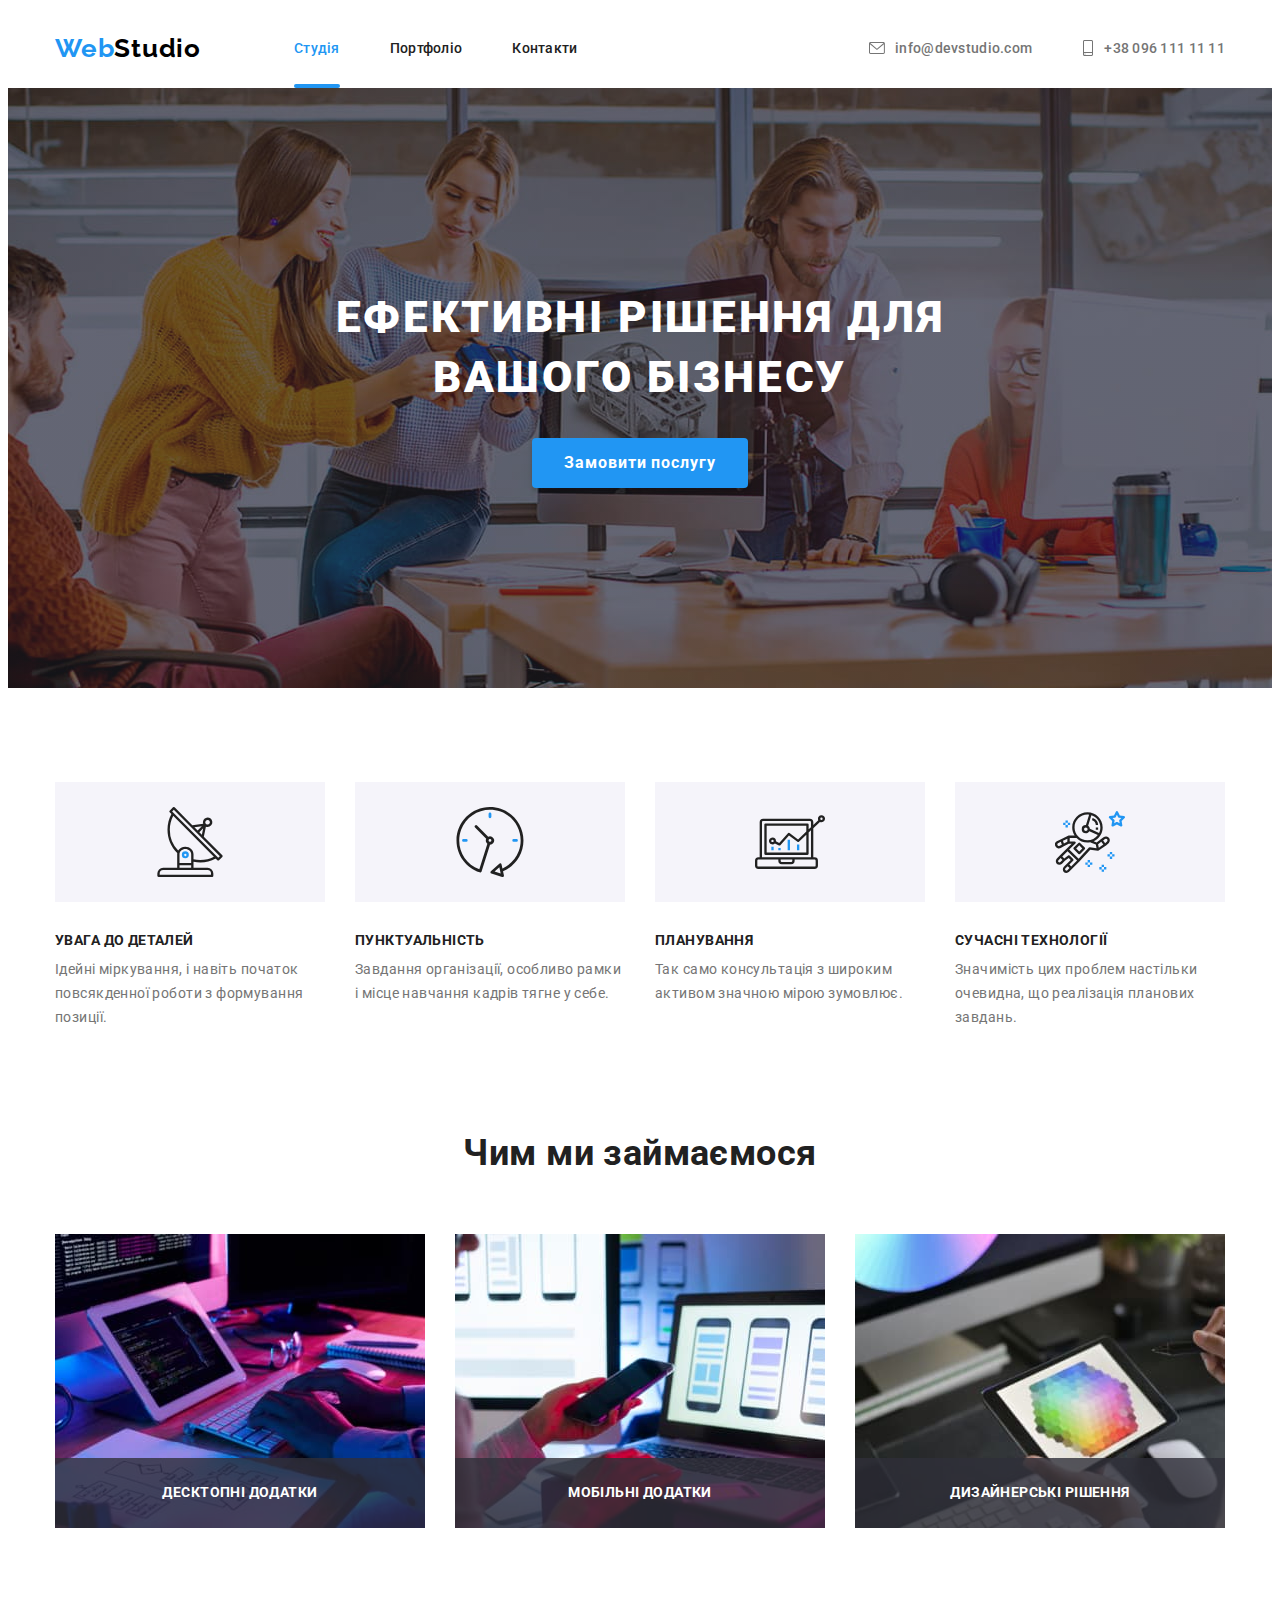
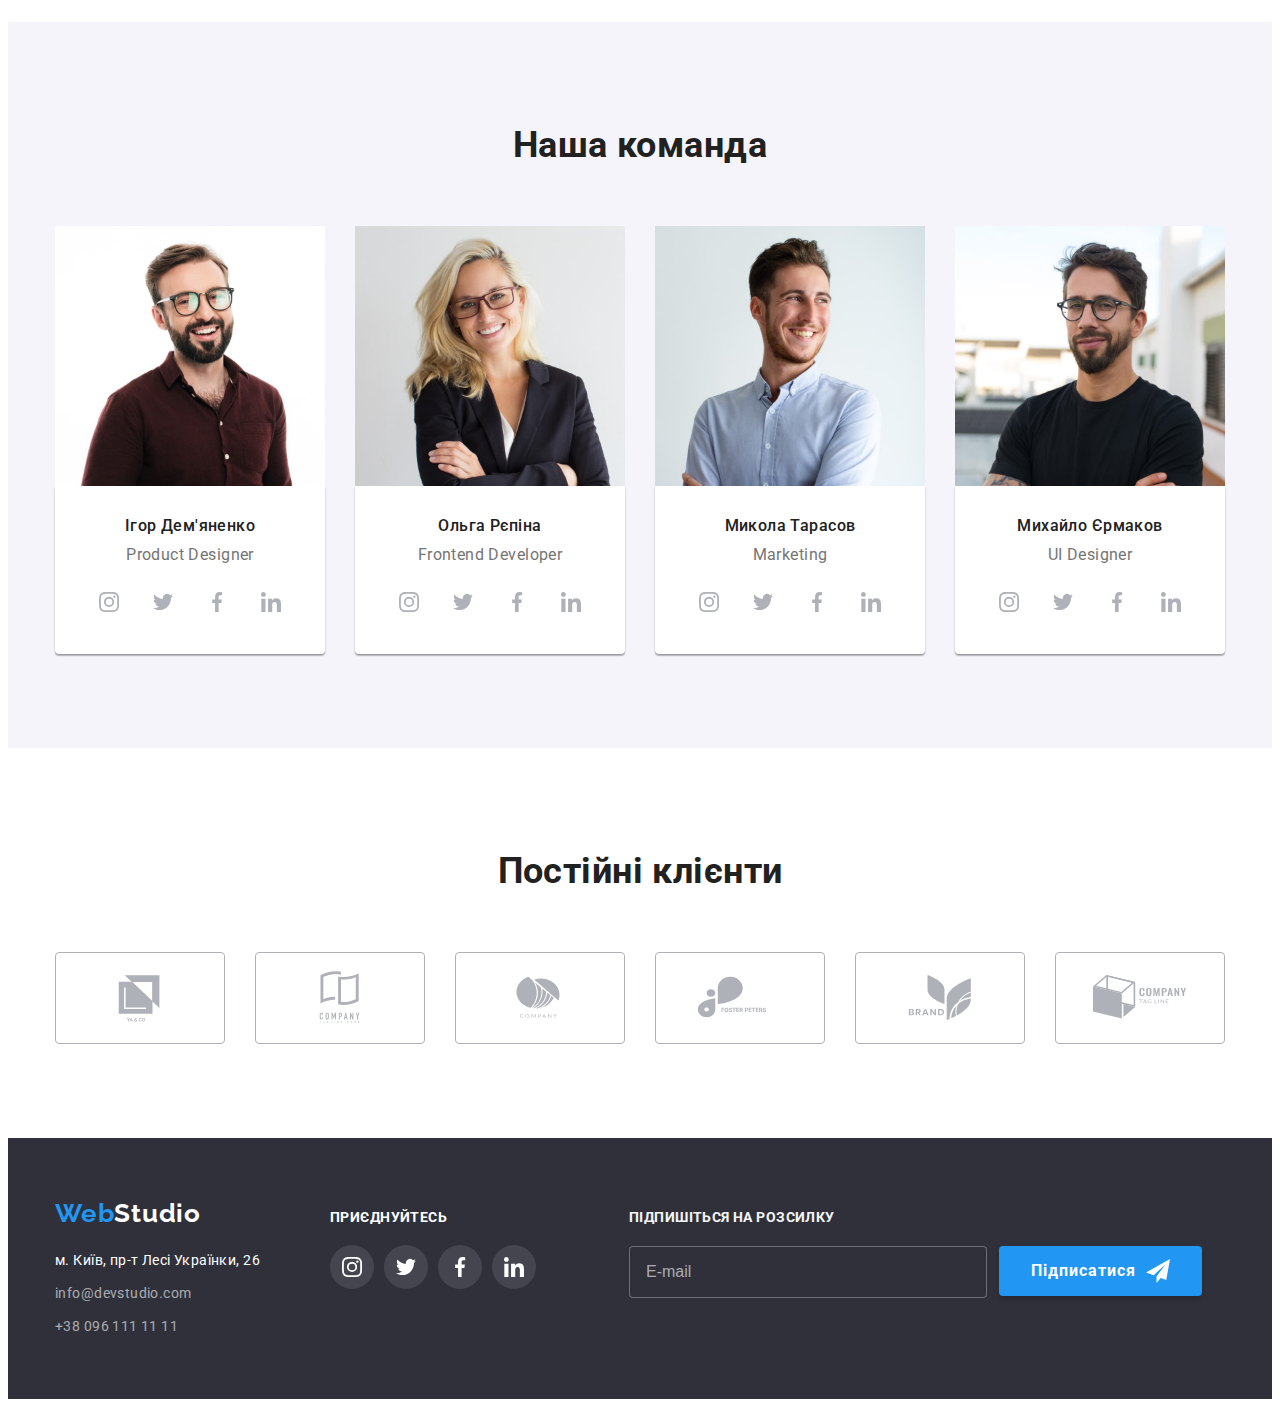
<file: index.html>
<!DOCTYPE html>
<html lang="uk">

<head>
    <meta charset="UTF-8">
    <meta http-equiv="X-UA-Compatible" content="IE=edge">
    <meta name="viewport" content="width=device-width, initial-scale=1.0">
    <title>Студия</title>
    <link rel="preconnect" href="https://fonts.googleapis.com">
    <link rel="preconnect" href="https://fonts.gstatic.com" crossorigin>
    <link
        href="https://fonts.googleapis.com/css2?family=Raleway:wght@700&family=Roboto:wght@400;500;700;900&display=swap"
        rel="stylesheet">
    <link rel="stylesheet" href="https://cdnjs.cloudflare.com/ajax/libs/modern-normalize/1.1.0/modern-normalize.min.css"
        integrity="sha512-wpPYUAdjBVSE4KJnH1VR1HeZfpl1ub8YT/NKx4PuQ5NmX2tKuGu6U/JRp5y+Y8XG2tV+wKQpNHVUX03MfMFn9Q=="
        crossorigin="anonymous" referrerpolicy="no-referrer">
    <link rel="stylesheet" href="./css/main.min.css">
</head>

<body>
    <!--Шапка сайта-->
    <header class="page-header">
        <div class="container main-nav">
            <nav class="main-nav">
                <a href="#" class="web-nav header-logo-links"> <span
                        class="logo-nav header-logo-links">Web</span>Studio</a>
                <ul class="list header-nav">
                    <li class="item"><a class="header-nav-link current menu-line" href="">Студія</a></li>
                    <li class="item"><a class="header-nav-link" href="./portfolio.html">Портфоліо</a></li>
                    <li class="item"><a class="header-nav-link" href="">Контакти</a></li>
                </ul>
            </nav>
            <ul class="list nav-contacts">
                <li class="item">
                    <a class="header-contact contact-link" href="mailto:info@devstudio.com">
                    <svg class="header-icon" width="16" height="12">
                        <use href="./images/icons.svg#email"></use>
                    </svg>
                    info@devstudio.com</a>
                </li>
                <li class="item">
                    <a class="header-contact contact-link" href="tel:+380961111111">
                    <svg class="header-icon" width="12" height="16">
                        <use href="./images/icons.svg#smartphone"></use>
                    </svg>
                    +38 096 111 11 11</a>
                </li>
            </ul>
        </div>
    </header>
    <!--Основной блок - Герой-->
    <main>
        <section class="main overlay">
                <div class="container">
                    <h1 class="hero-title">Ефективні рішення для <br /> вашого бізнесу</h1>
                    <button class="hero-button" type="button" data-modal-open>Замовити послугу</button>
                </div>
            </section>
        <!--Преимущества-->
            <section class="body-benefits">
                <div class="container container-benefits">
                    <h2 class="body-title visually-hidden">Переваги</h2>
                    <ul class="list container-benefits">
                        <li class="item">
                            <div class="benefits">
                                <svg class="benefits-icon" width="70" height="70">
                                    <use href="./images/icons.svg#icon-antenna-01"></use>
                                </svg>
                            </div>
                                <div>
                                    <h3 class="hero-uptitle">УВАГА ДО ДЕТАЛЕЙ</h3>
                                    <p class="hero-subtitle">Ідейні міркування, і навіть початок повсякденної роботи з
                                    формування
                                    позиції.
                                    </p>
                                </div>
                        </li>
                        <li class="item">
                            <div class="benefits">
                                <svg class="benefits-icon" width="70" height="70">
                                    <use href="./images/icons.svg#icon-clock-02"></use>
                                </svg>
                            </div>
                            <div>
                                <h3 class="hero-uptitle">ПУНКТУАЛЬНІСТЬ</h3>
                                <p class="hero-subtitle">Завдання організації, особливо рамки і місце навчання кадрів
                                    тягне у себе.
                                </p>
                            </div>
                        </li>
                        <li class="item">
                            <div class="benefits">
                                <svg class="benefits-icon" width="70" height="70">
                                    <use href="./images/icons.svg#icon-diagram-03"></use>
                                </svg>
                            </div>
                            <div>
                                <h3 class="hero-uptitle">ПЛАНУВАННЯ</h3>
                                <p class="hero-subtitle">Так само консультація з широким активом значною мірою зумовлює.
                                </p>
                            </div>
                        </li>
                        <li class="item">
                            <div class="benefits">
                                <svg class="benefits-icon" width="70" height="70">
                                    <use href="./images/icons.svg#icon-astronaut-04"></use>
                                </svg>
                            </div>
                            <div>
                                <h3 class="hero-uptitle">СУЧАСНІ ТЕХНОЛОГІЇ</h3>
                                <p class="hero-subtitle">Значимість цих проблем настільки очевидна, що реалізація
                                    планових завдань.
                                </p>
                            </div>
                        </li>
                    </ul>
                </div>
            </section>
        <!--Примеры работ-->
            <section class="body-activities">
                <div class="container">
                    <h2 class="body-title">Чим ми займаємося</h2>
                    <ul class="list activities-img">
                        <li class="item">
                            <div class="activities-title">
                                <img src="./images/img-01.jpg" alt="набір тексту на клавіатурі" width="370">
                                <div class="activities-box">
                                    <p class="activities-text">Десктопні додатки</p>
                                </div>
                            </div>
                        </li>
                        <li class="item">
                            <div class="activities-title">
                            <img src="./images/img-02.jpg" alt="людина тримає смартфон у руці, щось порівнює з екраном ноутбука" width="370">
                            <div class="activities-box">
                                <p class="activities-text">Мобільні додатки</p>
                            </div>
                            </div>
                        </li>
                        <li class="item">
                            <div class="activities-title">
                            <img src="./images/img-03.jpg" alt="на екрані планшету зображена палітра кольорів" width="370">
                            <div class="activities-box">
                                <p class="activities-text">Дизайнерські рішення</p>
                            </div>
                            </div>
                        </li>
                    </ul>
                </div>
            </section>
        <!--Команда-->
            <section class="body-team">
                <div class="container">
                    <h2 class="body-title">Наша команда</h2>
                    <ul class="list team-img">
                        <li class="item">
                            <img src="./images/01-igor-01.jpg" alt="молодий хлопець у коричневій сорочці, з бородою та в окулярах" width="270">
                            <div class="team-title">
                                <h3 class="image-title">Ігор Дем'яненко</h3>
                                <p class="image-subtitle">Product Designer</p>
                                <ul class="team-soc-list">
                                    <li class="team-soc-item">
                                        <a href="" class="team-soc-link">
                                            <svg class="team-soc-icon" width="20" height="20">
                                                <use href="./images/icons.svg#icon-icons-01-instagram"></use>
                                            </svg>
                                        </a>
                                    </li>
                                    <li class="team-soc-item">
                                        <a href="" class="team-soc-link">
                                            <svg class="team-soc-icon" width="20" height="20">
                                                <use href="./images/icons.svg#icon-icons-02-twitter"></use>
                                            </svg>
                                        </a>
                                    </li>
                                    <li class="team-soc-item">
                                        <a href="" class="team-soc-link">
                                            <svg class="team-soc-icon" width="20" height="20">
                                                <use href="./images/icons.svg#icon-icons-03-facebook"></use>
                                            </svg>
                                        </a>
                                    </li>
                                    <li class="team-soc-item">
                                        <a href="" class="team-soc-link">
                                            <svg class="team-soc-icon" width="20" height="20">
                                                <use href="./images/icons.svg#icon-icons-04-linkedin"></use>
                                            </svg>
                                        </a>
                                    </li>
                                </ul>
                            </div>
                        </li>
                        <li class="item">
                            <img src="./images/02-olga-02.jpg" alt="дівчина з білим волоссям, в окулярах, посміхається" width="270">
                            <div class="team-title">
                                <h3 class="image-title">Ольга Рєпіна</h3>
                                <p class="image-subtitle">Frontend Developer</p>
                                <ul class="team-soc-list">
                                    <li class="team-soc-item">
                                        <a href="" class="team-soc-link">
                                            <svg class="team-soc-icon" width="20" height="20">
                                                <use href="./images/icons.svg#icon-icons-01-instagram"></use>
                                            </svg>
                                        </a>
                                    </li>
                                    <li class="team-soc-item">
                                        <a href="" class="team-soc-link">
                                            <svg class="team-soc-icon" width="20" height="20">
                                                <use href="./images/icons.svg#icon-icons-02-twitter"></use>
                                            </svg>
                                        </a>
                                    </li>
                                    <li class="team-soc-item">
                                        <a href="" class="team-soc-link">
                                            <svg class="team-soc-icon" width="20" height="20">
                                                <use href="./images/icons.svg#icon-icons-03-facebook"></use>
                                            </svg>
                                        </a>
                                    </li>
                                    <li class="team-soc-item">
                                        <a href="" class="team-soc-link">
                                            <svg class="team-soc-icon" width="20" height="20">
                                                <use href="./images/icons.svg#icon-icons-04-linkedin"></use>
                                            </svg>
                                        </a>
                                    </li>
                                </ul>
                            </div>
                        </li>
                        <li class="item">
                            <img src="./images/03-mykola-03.jpg" alt="молодий хлопець в голубій рубашці" width="270">
                            <div class="team-title">
                                <h3 class="image-title">Микола Тарасов</h3>
                                <p class="image-subtitle">Marketing</p>
                                <ul class="team-soc-list">
                                    <li class="team-soc-item">
                                        <a href="" class="team-soc-link">
                                            <svg class="team-soc-icon" width="20" height="20">
                                                <use href="./images/icons.svg#icon-icons-01-instagram"></use>
                                            </svg>
                                        </a>
                                    </li>
                                    <li class="team-soc-item">
                                        <a href="" class="team-soc-link">
                                            <svg class="team-soc-icon" width="20" height="20">
                                                <use href="./images/icons.svg#icon-icons-02-twitter"></use>
                                            </svg>
                                        </a>
                                    </li>
                                    <li class="team-soc-item">
                                        <a href="" class="team-soc-link">
                                            <svg class="team-soc-icon" width="20" height="20">
                                                <use href="./images/icons.svg#icon-icons-03-facebook"></use>
                                            </svg>
                                        </a>
                                    </li>
                                    <li class="team-soc-item">
                                        <a href="" class="team-soc-link">
                                            <svg class="team-soc-icon" width="20" height="20">
                                                <use href="./images/icons.svg#icon-icons-04-linkedin"></use>
                                            </svg>
                                        </a>
                                    </li>
                                </ul>
                            </div>
                        </li>
                        <li class="item">
                            <img src="./images/04-myhailo-04.jpg" alt="хлопець у чорній футболці з бородою, в окулярах" width="270">
                            <div class="team-title">
                                <h3 class="image-title">Михайло Єрмаков</h3>
                                <p class="image-subtitle">UI Designer</p>
                                <ul class="team-soc-list">
                                    <li class="team-soc-item">
                                        <a href="" class="team-soc-link">
                                            <svg class="team-soc-icon" width="20" height="20">
                                                <use href="./images/icons.svg#icon-icons-01-instagram"></use>
                                            </svg>
                                        </a>
                                    </li>
                                    <li class="team-soc-item">
                                        <a href="" class="team-soc-link">
                                            <svg class="team-soc-icon" width="20" height="20">
                                                <use href="./images/icons.svg#icon-icons-02-twitter"></use>
                                            </svg>
                                        </a>
                                    </li>
                                    <li class="team-soc-item">
                                        <a href="" class="team-soc-link">
                                            <svg class="team-soc-icon" width="20" height="20">
                                                <use href="./images/icons.svg#icon-icons-03-facebook"></use>
                                            </svg>
                                        </a>
                                    </li>
                                    <li class="team-soc-item">
                                        <a href="" class="team-soc-link">
                                            <svg class="team-soc-icon" width="20" height="20">
                                                <use href="./images/icons.svg#icon-icons-04-linkedin"></use>
                                            </svg>
                                        </a>
                                    </li>
                                </ul>
                            </div>
                        </li>
                    </ul>
                </div>
            </section>
            <section class="clients section">
                <div class="container">
                    <h2 class="body-title">Постійні клієнти</h2>
                    <ul class="clients-list">
                        <li class="clients-item">
                            <a href="" class="clients-link">
                            <svg class="clients-icon" width="106" height="60">
                                <use href="./images/icons.svg#logo-clients-01"></use>
                            </svg>
                            </a>
                        </li>
                        <li class="clients-item">
                            <a href="" class="clients-link">
                            <svg class="clients-icon" width="106" height="60">
                                <use href="./images/icons.svg#logo-clients-02"></use>
                            </svg>
                            </a>
                        </li>
                        <li class="clients-item">
                            <a href="" class="clients-link">
                            <svg class="clients-icon" width="106" height="60">
                                <use href="./images/icons.svg#logo-clients-03"></use>
                            </svg>
                            </a>
                        </li>
                        <li class="clients-item">
                            <a href="" class="clients-link">
                            <svg class="clients-icon" width="106" height="60">
                                <use href="./images/icons.svg#logo-clients-04"></use>
                            </svg>
                            </a>
                        </li>
                        <li class="clients-item">
                            <a href="" class="clients-link">
                            <svg class="clients-icon" width="106" height="60">
                                <use href="./images/icons.svg#logo-clients-05"></use>
                            </svg>
                            </a>
                        </li>
                        <li class="clients-item">
                            <a href="" class="clients-link">
                            <svg class="clients-icon" width="106" height="60">
                                <use href="./images/icons.svg#logo-clients-06"></use>
                            </svg>
                            </a>
                        </li>
                    </ul>
                </div>     
            </section>
    </main>
    <!--Футер-->
    <footer class="footer">
        <div class="container footer-container">
            <div>
                <div class="footer-logo">
                    <a href="#" class="logo footer-links"> <span class="web footer-links">Web</span>Studio</a>
                </div>
                <address>
                    <ul class="list address">
                        <li class="item"><a class="footer-adress footer-links" href="https://goo.gl/maps/CPtrU1FHBa2aNyZL9"
                                target="_blank" rel="noopener noreferrer nofollow">м. Київ, пр-т Лесі Українки, 26</a>
                        </li>
                        <li class="item"><a class="footer-contacts footer-links" href="mailto:info@devstudio.com">info@devstudio.com</a>
                        </li>
                        <li class="item"><a class="footer-contacts footer-links" href="tel:+380961111111">+38 096 111 11
                                11</a></li>
                    </ul>
                </address>
            </div>
            <div class="footer-social">
                <strong class="social-title">приєднуйтесь</strong>
                <ul class="team-soc-list">
                    <li class="team-soc-item">
                    <a href="" class="team-soc-link footer-social-link">
                        <svg class="team-soc-icon-footer">
                            <use href="./images/icons.svg#icon-icons-01-instagram"></use>
                        </svg>
                    </a>
                    </li>
                    <li class="team-soc-item">
                    <a href="" class="team-soc-link footer-social-link">
                        <svg class="team-soc-icon-footer">
                            <use href="./images/icons.svg#icon-icons-02-twitter"></use>
                        </svg>
                    </a>
                    </li>
                    <li class="team-soc-item">
                    <a href="" class="team-soc-link footer-social-link">
                        <svg class="team-soc-icon-footer">
                            <use href="./images/icons.svg#icon-icons-03-facebook"></use>
                        </svg>
                    </a>
                    </li>
                    <li class="team-soc-item">
                    <a href="" class="team-soc-link footer-social-link">
                        <svg class="team-soc-icon-footer">
                            <use href="./images/icons.svg#icon-icons-04-linkedin"></use>
                        </svg>
                    </a>
                    </li>
                </ul>
            </div>

            <div class="signature">
                <strong class="push-mail">Підпишіться на розсилку</strong>
                <form class="footer-form js-speaker-form">
                    <label class="footer-label">
                        <input type="email" name="email" class="footer-input" placeholder="E-mail" />
                    </label>
                    <button type="submit" class="hero-button push">
                        Підписатися
                        <svg width="24" height="24" class="push-icon">
                            <use href="./images/icons.svg#icon-send"></use>
                        </svg>
                    </button>
                </form>
            </div>
        </div>
    </footer>

    <div class="backdrop is-hidden" data-modal>
        <div class="modal">
            <button class="btn-close" data-modal-close>
                <svg class="icon-close" height="18" width="18">
                    <use href="./images/icons.svg#closew"></use>
                </svg>
            </button>

            <b class="modal-text">Залиште свої дані, ми вам передзвонимо</b>
            <form class="js-speaker-form">
                <label class="modal-field">
                    <span class="modal-label">Ім'я</span>
                    <input type="text" name="user_name" class="modal-input" />
                    <svg class="modal-icon" width="18" height="18">
                        <use href="./images/icons.svg#person-black"></use>
                    </svg>
                </label>

                <label class="modal-field">
                    <span class="modal-label">Телефон</span>
                    <input type="tel" name="phone_number" class="modal-input" />
                    <svg class="modal-icon" width="18" height="18">
                        <use href="./images/icons.svg#phone-black"></use>
                    </svg>
                </label>
                
                <label class="modal-field">
                    <span class="modal-label">Пошта</span>
                    <input type="email" name="email" class="modal-input" />
                    <svg class="modal-icon" width="18" height="18">
                        <use href="./images/icons.svg#email-black"></use>
                    </svg>
                </label>
                
                <label class="modal-field">
                    <span class="modal-label">Коментар</span>
                    <textarea class="modal-comment" name="comment" placeholder="Введіть текст"></textarea>
                </label>
                
                <label class="checkbox-field">
                    <input class="checkbox" type="checkbox" name="agreement" />
                    <svg class="checkbox-icon" width="16" height="15">
                        <use href="./images/icons.svg#icon-check"></use>
                    </svg>
                    <span class="checkbox-label">Погоджуюся з розсилкою та приймаю</span>
                    <a class="checkbox-link" href="#">Умови договору</a>
                </label>

                <button type="submit" class="hero-button primary push">Відправити</button>
            </form>

        </div>
    </div>

    <script src="./js/modal.js"></script>

    <script>
        (() => {
            document.querySelector('.js-speaker-form').addEventListener('submit', e => {
                e.preventDefault();

                new FormData(e.currentTarget).forEach((value, name) => console.log(`${name}: ${value}`));

                e.currentTarget.reset();
            });
        })();
    </script>
</body>
</html>
</file>
<file: css/main.min.css>
:root{--header-background-color: #FFFFFF;--first-title-color: #212121;--second-title-color: #757575;--hero-footer-color: #2F303A;--background-color: #F5F5F5;--logo-color: #000000;--blue-text-backgrounds: #2196F3;--second-btn-color: #F5F4FA;--hover-btn-color: #188CE8}*{box-sizing:border-box}h1,h2,h3,h4,h5,h6,p{margin:0}img{display:block;max-width:100%;height:auto}ul{list-style:none;margin:0;padding:0}.visually-hidden{position:absolute;width:1px;height:1px;margin:-1px;border:0;padding:0;white-space:nowrap;-webkit-clip-path:inset(100%);clip-path:inset(100%);clip:rect(0 0 0 0);overflow:hidden}body{font-family:"Roboto",sans-serif;color:var(--background-color);font-size:14px;letter-spacing:.03em}.list{padding:0;margin:0;list-style:none}.container{margin-left:auto;margin-right:auto;width:1200px;padding-left:15px;padding-right:15px}.body-title{margin-bottom:50px;text-align:center;font-weight:700;font-size:36px;line-height:1.666;color:var(--first-title-color)}.hero-uptitle{margin-top:0;margin-bottom:10px;font-weight:700;font-size:14px;line-height:1.1428;letter-spacing:.03em;text-transform:uppercase;color:var(--first-title-color)}.hero-subtitle{margin-top:0;margin-bottom:0;font-size:14px;line-height:1.7142;letter-spacing:.03em;color:var(--second-title-color)}.hero-button{font-family:inherit;font-weight:700;font-size:16px;line-height:1.875;letter-spacing:.06em;color:var(--header-background-color);border:none;background:var(--blue-text-backgrounds);box-shadow:0px 4px 4px rgba(0,0,0,.15);border-radius:4px;cursor:pointer;padding:10px 32px;display:inline-block;min-width:216px;height:50px;text-align:center;display:block;margin:0 auto;transition-property:color;transition-duration:250ms;transition-timing-function:cubic-bezier(0.4, 0, 0.2, 1)}.hero-button:hover,.hero-button:focus{color:var(--hover-btn-color)}.container-portfolio-button{display:flex;flex-wrap:wrap;gap:8px;align-items:center;flex-basis:calc((100% - 32px)/5);justify-content:center;margin-bottom:50px}.portfolio-button{padding:6px 22px;font-weight:500;font-size:16px;line-height:1.62;letter-spacing:.03em;color:var(--first-title-color);border:none;background:var(--second-btn-color);border-radius:4px;cursor:pointer;font-family:inherit;transition-property:background-color;transition-duration:250ms;transition-timing-function:cubic-bezier(0.4, 0, 0.2, 1)}.portfolio-button:hover,.portfolio-button:focus{color:var(--header-background-color);background-color:var(--blue-text-backgrounds);box-shadow:0px 3px 1px rgba(0,0,0,.1),0px 1px 2px rgba(0,0,0,.08),0px 2px 2px rgba(0,0,0,.12)}.overlay{max-width:1600px;height:600px;margin-left:auto;margin-right:auto;background-image:linear-gradient(to right, rgba(47, 48, 58, 0.4), rgba(47, 48, 58, 0.4)),url("../images/Hero-image-res.jpg");background-size:cover;background-repeat:no-repeat;background-position:center}.backdrop{position:fixed;top:0;left:0;width:100%;height:100%;background-color:rgba(0,0,0,.2);z-index:1;opacity:1;transition-property:opacity;transition-duration:250ms;transition-timing-function:cubic-bezier(0.4, 0, 0.2, 1)}.backdrop.is-hidden{visibility:hidden;opacity:0;pointer-events:none}.backdrop.is-hidden .modal{transform:scale(0.9)}.modal{position:absolute;top:50%;left:50%;transform:translate(-50%, -50%) scale(1);min-width:528px;min-height:581px;padding:40px;background-color:var(--header-background-color);box-shadow:0px 1px 3px rgba(0,0,0,.12),0px 1px 1px rgba(0,0,0,.14),0px 2px 1px rgba(0,0,0,.2);border-radius:4px;align-items:center;justify-content:center;transition-property:opacity;transition-duration:250ms;transition-timing-function:cubic-bezier(0.4, 0, 0.2, 1)}.btn-close{position:absolute;display:flex;width:30px;height:30px;top:8px;right:8px;border-radius:50%;background:var(--header-background-color);border:1px solid rgba(0,0,0,.1);cursor:pointer;align-items:center;justify-content:center}.icon-close{fill:currentColor}.btn-close:hover,.btn-close:focus{color:var(--blue-text-backgrounds)}.modal-text{display:block;margin-bottom:12px;font-size:20px;line-height:1.15;color:var(--first-title-color);text-align:center}.modal-field{display:flex;position:relative;flex-direction:column;margin-bottom:10px;font-size:12px;line-height:1.1667;letter-spacing:.01em}.modal-field:nth-of-type(4n){margin-bottom:20px}.modal-label{margin-bottom:4px;color:#757575}.modal-input{padding:11px 40px;border:1px solid rgba(33,33,33,.2);border-radius:4px;transition:border-color 250ms cubic-bezier(0.4, 0, 0.2, 1),outline cubic-bezier(0.4, 0, 0.2, 1)}.modal-icon{position:absolute;top:50%;left:12px;fill:var(--first-title-color);transition:fill 250ms cubic-bezier(0.4, 0, 0.2, 1)}.modal-field:focus-within>.modal-icon{fill:var(--blue-text-backgrounds)}.modal-input:focus{border-color:var(--blue-text-backgrounds);outline:var(--blue-text-backgrounds)}.modal-comment{margin-top:4px;width:448px;height:120px;resize:none;border:1px solid rgba(33,33,33,.2);border-radius:4px;padding:12px 16px;transition:border-color 250ms cubic-bezier(0.4, 0, 0.2, 1),outline 250ms cubic-bezier(0.4, 0, 0.2, 1)}.modal-comment::-moz-placeholder{font-size:12px;line-height:14px;letter-spacing:.01em;color:#757575}.modal-comment:-ms-input-placeholder{font-size:12px;line-height:14px;letter-spacing:.01em;color:#757575}.modal-comment::placeholder{font-size:12px;line-height:14px;letter-spacing:.01em;color:#757575}.modal-comment:focus{border-color:var(--blue-text-backgrounds);outline:var(--blue-text-backgrounds)}.checkbox-field{display:flex;align-items:center;padding-left:11px;margin-bottom:30px}.checkbox{-webkit-appearance:none;-moz-appearance:none;appearance:none;position:absolute}.checkbox-icon{display:inline-block;width:16px;height:15px;border:2px solid var(--first-title-color);border-radius:2px;cursor:pointer}.checkbox:checked+.checkbox-icon{background-color:var(--blue-text-backgrounds);border-color:rgba(0,0,0,0)}.checkbox:focus+.checkbox-icon{box-shadow:0px 4px 4px rgba(0,0,0,.15)}.checkbox-label{margin-left:8px;margin-right:8px;color:var(--second-title-color)}.checkbox-link{position:relative;display:block;color:var(--blue-text-backgrounds);text-decoration:none}.checkbox-link::after{position:absolute;bottom:3px;left:0;content:"";width:100%;height:1px;background-color:var(--blue-text-backgrounds)}.modal-form .button{margin:0 auto}.page-header{background-color:var(--header-background-color)}.main-nav{display:flex;align-items:center}.logo-nav{color:var(--blue-text-backgrounds);font-family:"Raleway";font-style:normal;font-weight:700;font-size:26px;line-height:1.19;letter-spacing:.03em}.web-nav{color:var(--logo-color);font-family:"Raleway";font-style:normal;font-weight:700;font-size:26px;line-height:1.19;letter-spacing:.03em}.header-logo-links{text-decoration:none}.header-nav{display:flex;list-style:none;margin-left:93px}.header-nav .item+.item{margin-left:50px}.header-nav-link{display:block;padding-top:32px;padding-bottom:32px;font-weight:500;font-size:14px;line-height:1.1428;letter-spacing:.02em;color:var(--first-title-color);text-decoration:none;transition-property:color;transition-duration:250ms;transition-timing-function:cubic-bezier(0.4, 0, 0.2, 1)}.header-nav-link:hover,.header-nav-link:focus{color:var(--blue-text-backgrounds)}.header-nav .header-nav-link.current{color:var(--blue-text-backgrounds)}.nav-contacts{display:flex;margin-left:auto}.nav-contacts .item+.item{margin-left:50px}.header-contact{font-weight:500;font-size:14px;line-height:1.1428;letter-spacing:.02em;color:var(--second-title-color);text-decoration:none;display:flex;align-items:center;transition-property:color;transition-duration:250ms;transition-timing-function:cubic-bezier(0.4, 0, 0.2, 1)}.header-contact:hover,.header-contact:focus{color:var(--blue-text-backgrounds)}.menu-line{position:relative}.menu-line::after{content:"";position:absolute;left:0;bottom:0;display:block;width:100%;height:4px;border-radius:2px;background-color:var(--blue-text-backgrounds)}.header-icon{margin-right:10px;fill:currentColor}.contact-link{display:flex;padding-top:32px;padding-bottom:32px;align-items:center}.contact-link:hover,.contact-link:focus{color:var(--blue-text-backgrounds)}.main{padding:200px 0;background-color:var(--hero-footer-color)}.hero-title{margin-top:0;margin-bottom:30px;font-weight:900;font-size:44px;line-height:1.3636;letter-spacing:.06em;text-transform:uppercase;color:var(--header-background-color);text-align:center}.benefits{display:inline-flex;align-items:center;justify-content:center;width:270px;height:120px;background-color:#f5f4fa;margin-bottom:30px}.body-benefits{padding-top:94px;padding-bottom:94px}.container-benefits{display:flex;gap:30px}.container-benefits .item{flex-basis:calc((100% - 90px)/4)}.body-activities{padding-bottom:94px}.activities-img{display:flex;flex-wrap:wrap;gap:30px}.activities-img .item{flex-basis:calc((100% - 60px)/3)}.activities-title{position:relative}.activities-title::before{position:relative}.activities-box{left:0;bottom:0;position:absolute;display:flex;justify-content:center;align-items:center;width:370px;height:70px;background-color:rgba(47,48,58,.8)}.activities-text{font-style:normal;font-weight:700;font-size:14px;line-height:1.14;text-align:center;letter-spacing:.03em;text-transform:uppercase;color:var(--header-background-color)}.body-team{padding-top:94px;padding-bottom:94px;background-color:var(--second-btn-color)}.team-img{display:flex;flex-wrap:wrap;gap:30px}.team-img .item{flex-basis:calc((100% - 90px)/4)}.team-title{padding-top:30px;padding-bottom:30px;text-align:center;background-color:var(--header-background-color);border-radius:0px 0px 4px 4px;box-shadow:0px 1px 3px rgba(0,0,0,.12),0px 1px 1px rgba(0,0,0,.14),0px 2px 1px rgba(0,0,0,.2)}.image-title{margin-bottom:10px;font-weight:500;font-size:16px;line-height:1.1875;color:var(--first-title-color)}.image-subtitle{margin-top:0;margin-bottom:16px;font-size:16px;line-height:1.1875;color:var(--second-title-color)}.team-soc-list{display:flex;margin:0;padding:0;gap:10px;list-style:none;justify-content:center}.team-soc-item{width:44px;height:44px}.team-soc-link{display:flex;width:100%;height:100%;text-align:center;justify-content:center;align-items:center;background-color:#fff;border-radius:50px;transition-property:background-color;transition-duration:250ms;transition-timing-function:cubic-bezier(0.4, 0, 0.2, 1)}.team-soc-icon{width:20px;height:20px;fill:#afb1b8}.team-soc-link:hover,.team-soc-link:focus{background-color:var(--blue-text-backgrounds)}.team-soc-link:hover .team-soc-icon,.team-soc-link:focus .team-soc-icon{fill:var(--header-background-color);width:22px;height:22px}.clients{padding:94px 0px}.clients-list{display:flex;gap:30px}.clients-item{display:flex;width:170px;height:92px}.clients-link{display:flex;width:100%;height:100%;align-items:center;justify-content:center;color:#afb1b8;border:1px solid #afb1b8;border-radius:4px;transition-property:color;transition-duration:250ms;transition-timing-function:cubic-bezier(0.4, 0, 0.2, 1)}.clients-icon{fill:currentColor}.clients-link:hover,.clients-link:focus{color:var(--blue-text-backgrounds);border:1px solid var(--blue-text-backgrounds)}.footer{padding-top:60px;padding-bottom:60px;background-color:var(--hero-footer-color)}.footer-container{display:flex;align-items:baseline}.footer-logo{margin-bottom:20px}.logo{color:var(--header-background-color);font-family:"Raleway";font-style:normal;font-weight:700;font-size:26px;line-height:1.19;letter-spacing:.03em}.web{color:var(--blue-text-backgrounds);font-family:"Raleway";font-style:normal;font-weight:700;font-size:26px;line-height:1.19;letter-spacing:.03em}.address{font-style:normal}.footer-contacts:hover,.footer-contacts:focus{color:var(--blue-text-backgrounds)}.footer-adress:hover,.footer-adress:focus{color:var(--blue-text-backgrounds)}.footer-adress{font-size:14px;line-height:1.71;letter-spacing:.03em;color:var(--header-background-color)}.footer-contacts{font-size:14px;line-height:1.71;color:rgba(255,255,255,.6)}.footer-links{text-decoration:none}.address .item+.item{margin-top:9px}.footer-social{margin-left:70px}.social-title{width:100%;display:block;margin-top:0;text-transform:uppercase;font-weight:700;color:var(--header-background-color);margin-bottom:20px}.footer-social-link{background-color:rgba(255,255,255,.1)}.footer-social-link>.social-team-icon{fill:var(--header-background-color)}.team-soc-icon-footer{width:20px;height:20px;fill:var(--header-background-color)}.signature{margin-left:93px}.push-mail{display:block;margin-bottom:20px;font-size:14px;line-height:1.14;text-transform:uppercase}.footer-form{display:flex}.footer-label{margin-right:12px}.footer-input{width:358px;padding:15px 16px;border:1px solid rgba(255,255,255,.3);border-radius:4px;background-color:var(--hero-footer-color);transition:border-color 250ms cubic-bezier(0.4, 0, 0.2, 1),outline 250ms cubic-bezier(0.4, 0, 0.2, 1)}.footer-input:focus{border-color:var(--blue-text-backgrounds);outline:var(--blue-text-backgrounds)}.footer-input::-moz-placeholder{font-size:16px;line-height:1.25;color:rgba(255,255,255,.6)}.footer-input:-ms-input-placeholder{font-size:16px;line-height:1.25;color:rgba(255,255,255,.6)}.footer-input::placeholder,.footer-input{font-size:16px;line-height:1.25;color:rgba(255,255,255,.6)}.push-icon{margin-left:10px}.hero-button.push{min-width:200px;display:flex;justify-content:center;align-items:center}.page .line{border-bottom:1px solid #ececec}.portfolio-hero{background-color:var(--header-background-color);padding-top:94px;padding-bottom:94px}.portfolio-image{display:flex;flex-wrap:wrap;gap:30px}.portfolio-image-link{text-decoration:none;display:block}.portfolio-image-link:hover,.portfolio-image-link:focus{box-shadow:0px 1px 1px rgba(0,0,0,.12),0px 4px 4px rgba(0,0,0,.06),1px 4px 6px rgba(0,0,0,.16)}.portfolio-container{padding:20px 24px;background-color:var(--header-background-color);border:1px solid #eee;border-top:0;cursor:pointer;display:block}.portfolio-image-title{font-weight:700;font-size:18px;line-height:2;color:var(--first-title-color);letter-spacing:.06em}.portfolio-image-subtitle{font-weight:400;font-size:16px;line-height:1.87;color:var(--second-title-color)}.portfolio-image-text{position:absolute;top:0;height:100%;transform:translateY(100%);transition-property:transform;transition-duration:250ms;transition-timing-function:cubic-bezier(0.4, 0, 0.2, 1);padding-top:63px;padding-bottom:63px;padding-left:24px;padding-right:24px;font-size:18px;line-height:1.55;letter-spacing:.03em;color:var(--header-background-color);background-color:rgba(33,150,243,.9)}.portfolio-image-wrap{position:relative;overflow:hidden}.portfolio-image-link:hover .portfolio-image-text,.portfolio-image-link:focus .portfolio-image-text{transform:translateY(0)}/*# sourceMappingURL=main.min.css.map */
</file>
